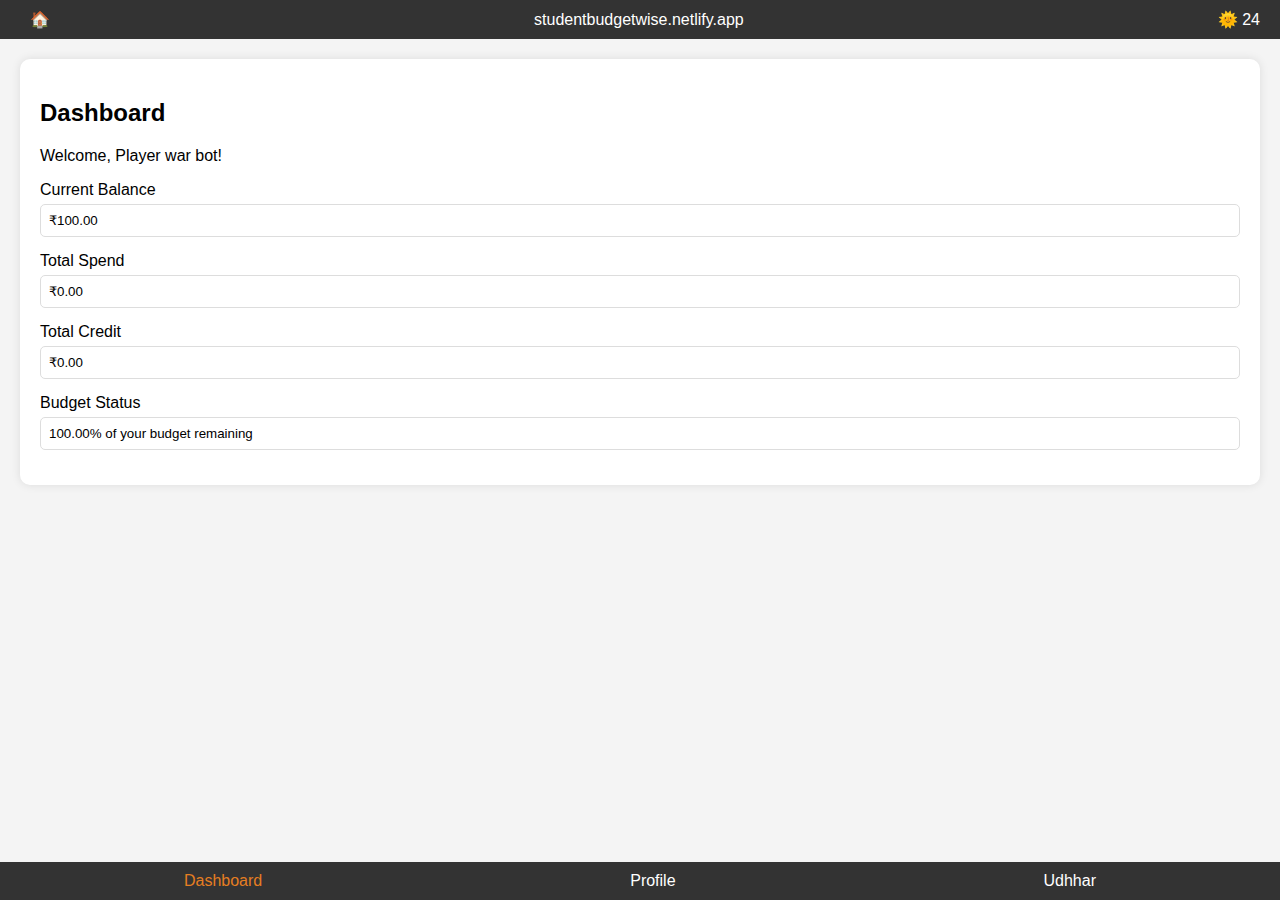
<file: index.html>
<script type="text/javascript">
        var gk_isXlsx = false;
        var gk_xlsxFileLookup = {};
        var gk_fileData = {};
        function filledCell(cell) {
          return cell !== '' && cell != null;
        }
        function loadFileData(filename) {
        if (gk_isXlsx && gk_xlsxFileLookup[filename]) {
            try {
                var workbook = XLSX.read(gk_fileData[filename], { type: 'base64' });
                var firstSheetName = workbook.SheetNames[0];
                var worksheet = workbook.Sheets[firstSheetName];

                // Convert sheet to JSON to filter blank rows
                var jsonData = XLSX.utils.sheet_to_json(worksheet, { header: 1, blankrows: false, defval: '' });
                // Filter out blank rows (rows where all cells are empty, null, or undefined)
                var filteredData = jsonData.filter(row => row.some(filledCell));

                // Heuristic to find the header row by ignoring rows with fewer filled cells than the next row
                var headerRowIndex = filteredData.findIndex((row, index) =>
                  row.filter(filledCell).length >= filteredData[index + 1]?.filter(filledCell).length
                );
                // Fallback
                if (headerRowIndex === -1 || headerRowIndex > 25) {
                  headerRowIndex = 0;
                }

                // Convert filtered JSON back to CSV
                var csv = XLSX.utils.aoa_to_sheet(filteredData.slice(headerRowIndex)); // Create a new sheet from filtered array of arrays
                csv = XLSX.utils.sheet_to_csv(csv, { header: 1 });
                return csv;
            } catch (e) {
                console.error(e);
                return "";
            }
        }
        return gk_fileData[filename] || "";
        }
        </script><!DOCTYPE html>
<html lang="en">
<head>
    <meta charset="UTF-8">
    <meta name="viewport" content="width=device-width, initial-scale=1.0">
    <title>Student Budget Wise</title>
    <style>
        body {
            font-family: Arial, sans-serif;
            margin: 0;
            padding: 0;
            background-color: #f4f4f4;
        }
        .navbar {
            display: flex;
            justify-content: space-between;
            align-items: center;
            background-color: #333;
            color: white;
            padding: 10px 20px;
        }
        .navbar a {
            color: white;
            text-decoration: none;
            margin: 0 10px;
        }
        .content {
            padding: 20px;
        }
        .dashboard, .profile, .transaction {
            background-color: white;
            padding: 20px;
            margin-bottom: 20px;
            border-radius: 10px;
            box-shadow: 0 0 10px rgba(0,0,0,0.1);
        }
        .dashboard.dark {
            background-color: #222;
            color: white;
        }
        .toggle {
            cursor: pointer;
        }
        .form-group {
            margin-bottom: 15px;
        }
        .form-group label {
            display: block;
            margin-bottom: 5px;
        }
        .form-group input, .form-group select {
            width: 100%;
            padding: 8px;
            border: 1px solid #ddd;
            border-radius: 5px;
        }
        .form-group button {
            background-color: #2ecc71;
            color: white;
            border: none;
            padding: 10px 20px;
            border-radius: 5px;
            cursor: pointer;
        }
        .form-group button.red {
            background-color: #e74c3c;
        }
        .nav-bottom {
            display: flex;
            justify-content: space-around;
            background-color: #333;
            padding: 10px 0;
            position: fixed;
            bottom: 0;
            width: 100%;
        }
        .nav-bottom a {
            color: white;
            text-decoration: none;
            text-align: center;
        }
        .nav-bottom a.active {
            color: #e67e22;
        }
        .pie-chart {
            width: 200px;
            height: 200px;
            background-color: #3498db;
            border-radius: 50%;
            margin: 20px auto;
            position: relative;
            text-align: center;
            line-height: 200px;
            color: white;
        }
        .success {
            background-color: #2ecc71;
            color: white;
            padding: 10px;
            border-radius: 5px;
            margin-bottom: 15px;
            text-align: center;
        }
    </style>
</head>
<body>
    <div class="navbar">
        <a href="#">&#x1F3E0;</a>
        <span>studentbudgetwise.netlify.app</span>
        <div>
            <span id="toggle" class="toggle">&#x1F31E;</span>
            <span>24</span>
        </div>
    </div>

    <div class="content" id="content">
        <div class="dashboard" id="dashboard">
            <h2>Dashboard</h2>
            <p>Welcome, Player war bot!</p>
            <div class="form-group">
                <label>Current Balance</label>
                <input type="text" id="currentBalance" value="₹0.00" readonly>
            </div>
            <div class="form-group">
                <label>Total Spend</label>
                <input type="text" id="totalSpend" value="₹100.00" readonly>
            </div>
            <div class="form-group">
                <label>Total Credit</label>
                <input type="text" id="totalCredit" value="₹0.00" readonly>
            </div>
            <div class="form-group">
                <label>Budget Status</label>
                <input type="text" id="budgetStatus" value="0.00% of your budget remaining" readonly>
            </div>
        </div>

        <div class="profile" id="profile" style="display: none;">
            <h2>User Profile</h2>
            <div class="form-group">
                <label>Name</label>
                <input type="text" id="name" value="Player war bot" readonly>
            </div>
            <div class="form-group">
                <label>Monthly Budget</label>
                <input type="text" id="monthlyBudget" value="100">
            </div>
            <div class="form-group">
                <label>School/College Name</label>
                <input type="text" id="school" value="Wv w">
            </div>
            <div class="form-group">
                <label>UPI ID</label>
                <input type="text" id="upi" placeholder="Enter your UPI ID">
            </div>
            <button onclick="updateProfile()">Update Profile</button>
        </div>

        <div class="transaction" id="transaction" style="display: none;">
            <h2>Add Transaction</h2>
            <div class="form-group">
                <label>Type</label>
                <select id="type">
                    <option value="Gave">Gave</option>
                    <option value="Received">Received</option>
                </select>
            </div>
            <div class="form-group">
                <label>Category</label>
                <select id="category">
                    <option value="Food">Food</option>
                    <option value="Travel">Travel</option>
                </select>
            </div>
            <div class="form-group">
                <label>Amount (₹)</label>
                <input type="number" id="amount" value="0">
            </div>
            <div class="form-group">
                <label>Notes (optional)</label>
                <input type="text" id="notes" placeholder="Enter notes">
            </div>
            <button onclick="addTransaction()">Add Transaction</button>
            <div id="success" class="success" style="display: none;">Transaction added successfully</div>
            <div class="form-group">
                <h3>Transaction History</h3>
                <div id="transactionHistory"></div>
                <button class="red" onclick="resetData()">Reset All Data</button>
            </div>
        </div>

        <div class="transaction" id="personTransaction" style="display: none;">
            <h2>Person-to-Person Transactions</h2>
            <div class="form-group">
                <label>Person Name</label>
                <input type="text" id="personName" placeholder="Enter person name">
            </div>
            <div class="form-group">
                <label>Type</label>
                <select id="personType">
                    <option value="Gave">Gave</option>
                    <option value="Received">Received</option>
                </select>
            </div>
            <div class="form-group">
                <label>Amount (₹)</label>
                <input type="number" id="personAmount" value="0">
            </div>
            <div class="form-group">
                <label>Notes</label>
                <input type="text" id="personNotes" placeholder="Enter notes">
            </div>
            <button onclick="addPersonTransaction()">Add Transaction</button>
            <div class="form-group">
                <h3>Transaction Summary</h3>
                <p>Total Amount You Gave: <span id="totalGave">₹0.00</span></p>
                <p>Total Amount You Received: <span id="totalReceived">₹0.00</span></p>
                <p>Balance: <span id="balance">₹0.00</span></p>
            </div>
            <div class="form-group">
                <h3>Transactions</h3>
                <div id="personTransactionHistory"></div>
            </div>
        </div>
    </div>

    <div class="nav-bottom">
        <a href="#" onclick="showSection('dashboard')" class="active">Dashboard</a>
        <a href="#" onclick="showSection('profile')">Profile</a>
        <a href="#" onclick="showSection('transaction')">Udhhar</a>
    </div>

    <script>
        let transactions = [];
        let personTransactions = [];

        function showSection(section) {
            document.getElementById('dashboard').style.display = 'none';
            document.getElementById('profile').style.display = 'none';
            document.getElementById('transaction').style.display = 'none';
            document.getElementById('personTransaction').style.display = 'none';
            document.getElementById(section).style.display = 'block';
            document.querySelectorAll('.nav-bottom a').forEach(a => a.classList.remove('active'));
            document.querySelector(`.nav-bottom a[onclick="showSection('${section}')"]`).classList.add('active');
        }

        function toggleDarkMode() {
            const dashboard = document.getElementById('dashboard');
            dashboard.classList.toggle('dark');
        }

        document.getElementById('toggle').addEventListener('click', toggleDarkMode);

        function updateProfile() {
            alert('Profile updated!');
        }

        function addTransaction() {
            const type = document.getElementById('type').value;
            const category = document.getElementById('category').value;
            const amount = parseFloat(document.getElementById('amount').value);
            const notes = document.getElementById('notes').value || 'No notes';
            const date = new Date().toLocaleDateString();

            transactions.push({ type, category, amount, notes, date });
            updateDashboard();
            document.getElementById('success').style.display = 'block';
            setTimeout(() => document.getElementById('success').style.display = 'none', 2000);
            document.getElementById('amount').value = 0;
            document.getElementById('notes').value = '';
        }

        function addPersonTransaction() {
            const personName = document.getElementById('personName').value;
            const personType = document.getElementById('personType').value;
            const personAmount = parseFloat(document.getElementById('personAmount').value);
            const personNotes = document.getElementById('personNotes').value || 'No notes';

            personTransactions.push({ personName, personType, personAmount, personNotes });
            updatePersonTransactionSummary();
            document.getElementById('success').style.display = 'block';
            setTimeout(() => document.getElementById('success').style.display = 'none', 2000);
            document.getElementById('personName').value = '';
            document.getElementById('personAmount').value = 0;
            document.getElementById('personNotes').value = '';
        }

        function updateDashboard() {
            const totalSpend = transactions.reduce((sum, t) => t.type === 'Gave' ? sum + t.amount : sum, 0);
            document.getElementById('totalSpend').value = `₹${totalSpend.toFixed(2)}`;
            document.getElementById('currentBalance').value = `₹${(100 - totalSpend).toFixed(2)}`;
            document.getElementById('budgetStatus').value = `${((100 - totalSpend) / 100 * 100).toFixed(2)}% of your budget remaining`;
            const history = document.getElementById('transactionHistory');
            history.innerHTML = transactions.map(t => `- ₹${t.amount.toFixed(2)} (${t.category}) - ${t.date} <button onclick="deleteTransaction('${t.date}')">Delete</button>`).join('<br>');
        }

        function updatePersonTransactionSummary() {
            const totalGave = personTransactions.filter(t => t.personType === 'Gave').reduce((sum, t) => sum + t.personAmount, 0);
            const totalReceived = personTransactions.filter(t => t.personType === 'Received').reduce((sum, t) => sum + t.personAmount, 0);
            document.getElementById('totalGave').textContent = `₹${totalGave.toFixed(2)}`;
            document.getElementById('totalReceived').textContent = `₹${totalReceived.toFixed(2)}`;
            document.getElementById('balance').textContent = `₹${(totalReceived - totalGave).toFixed(2)}`;
            const history = document.getElementById('personTransactionHistory');
            history.innerHTML = personTransactions.map(t => `Person Name: ${t.personName}<br>Type: ${t.personType}<br>Amount: ₹${t.personAmount}<br>Notes: ${t.personNotes}<br>`).join('<hr>');
        }

        function deleteTransaction(date) {
            transactions = transactions.filter(t => t.date !== date);
            updateDashboard();
        }

        function resetData() {
            transactions = [];
            updateDashboard();
        }

        // Initial call to set up dashboard
        updateDashboard();
    </script>
</file>
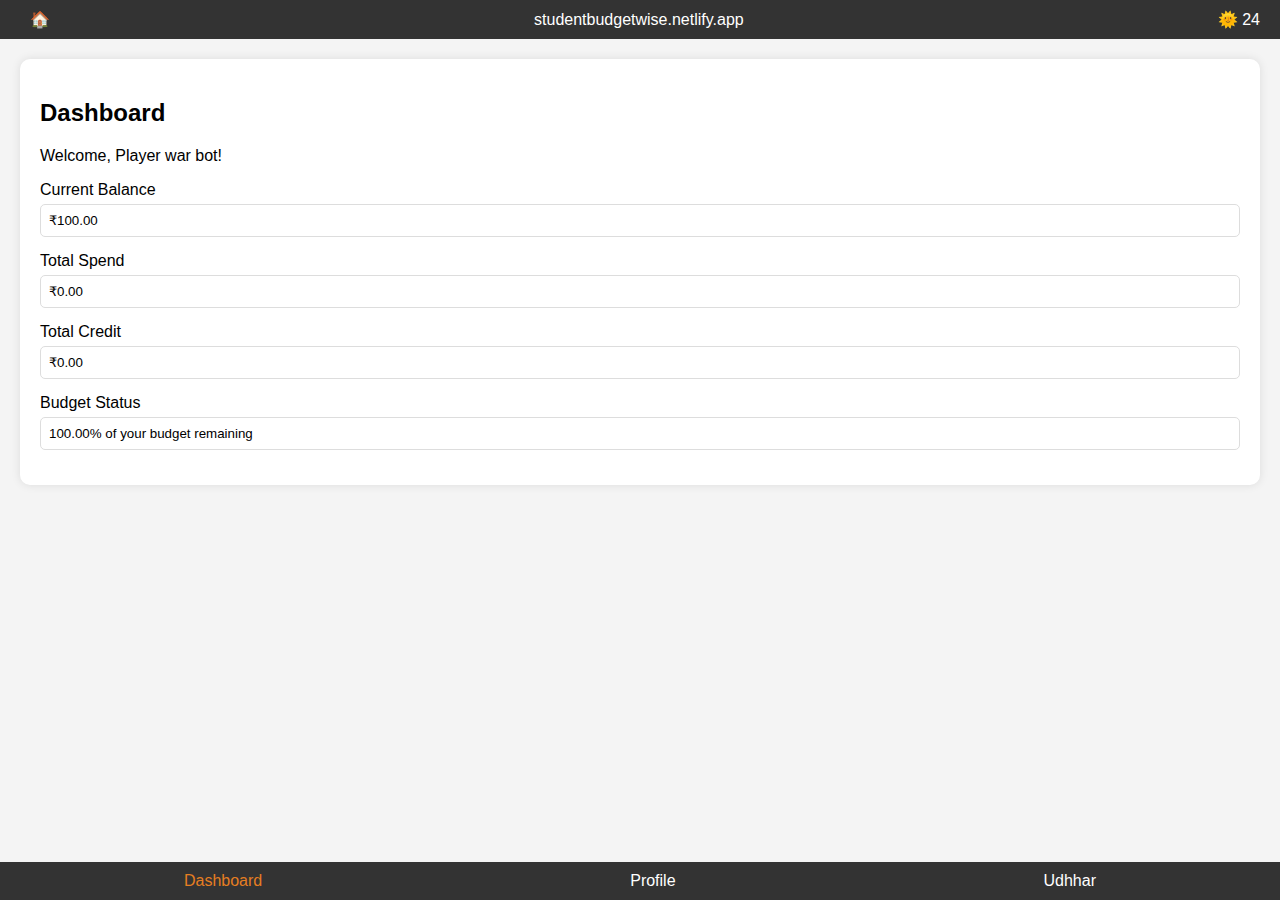
<file: index (4).html>
<script type="text/javascript">
        var gk_isXlsx = false;
        var gk_xlsxFileLookup = {};
        var gk_fileData = {};
        function filledCell(cell) {
          return cell !== '' && cell != null;
        }
        function loadFileData(filename) {
        if (gk_isXlsx && gk_xlsxFileLookup[filename]) {
            try {
                var workbook = XLSX.read(gk_fileData[filename], { type: 'base64' });
                var firstSheetName = workbook.SheetNames[0];
                var worksheet = workbook.Sheets[firstSheetName];

                // Convert sheet to JSON to filter blank rows
                var jsonData = XLSX.utils.sheet_to_json(worksheet, { header: 1, blankrows: false, defval: '' });
                // Filter out blank rows (rows where all cells are empty, null, or undefined)
                var filteredData = jsonData.filter(row => row.some(filledCell));

                // Heuristic to find the header row by ignoring rows with fewer filled cells than the next row
                var headerRowIndex = filteredData.findIndex((row, index) =>
                  row.filter(filledCell).length >= filteredData[index + 1]?.filter(filledCell).length
                );
                // Fallback
                if (headerRowIndex === -1 || headerRowIndex > 25) {
                  headerRowIndex = 0;
                }

                // Convert filtered JSON back to CSV
                var csv = XLSX.utils.aoa_to_sheet(filteredData.slice(headerRowIndex)); // Create a new sheet from filtered array of arrays
                csv = XLSX.utils.sheet_to_csv(csv, { header: 1 });
                return csv;
            } catch (e) {
                console.error(e);
                return "";
            }
        }
        return gk_fileData[filename] || "";
        }
        </script><!DOCTYPE html>
<html lang="en">
<head>
    <meta charset="UTF-8">
    <meta name="viewport" content="width=device-width, initial-scale=1.0">
    <title>Student Budget Wise</title>
    <style>
        body {
            font-family: Arial, sans-serif;
            margin: 0;
            padding: 0;
            background-color: #f4f4f4;
        }
        .navbar {
            display: flex;
            justify-content: space-between;
            align-items: center;
            background-color: #333;
            color: white;
            padding: 10px 20px;
        }
        .navbar a {
            color: white;
            text-decoration: none;
            margin: 0 10px;
        }
        .content {
            padding: 20px;
        }
        .dashboard, .profile, .transaction {
            background-color: white;
            padding: 20px;
            margin-bottom: 20px;
            border-radius: 10px;
            box-shadow: 0 0 10px rgba(0,0,0,0.1);
        }
        .dashboard.dark {
            background-color: #222;
            color: white;
        }
        .toggle {
            cursor: pointer;
        }
        .form-group {
            margin-bottom: 15px;
        }
        .form-group label {
            display: block;
            margin-bottom: 5px;
        }
        .form-group input, .form-group select {
            width: 100%;
            padding: 8px;
            border: 1px solid #ddd;
            border-radius: 5px;
        }
        .form-group button {
            background-color: #2ecc71;
            color: white;
            border: none;
            padding: 10px 20px;
            border-radius: 5px;
            cursor: pointer;
        }
        .form-group button.red {
            background-color: #e74c3c;
        }
        .nav-bottom {
            display: flex;
            justify-content: space-around;
            background-color: #333;
            padding: 10px 0;
            position: fixed;
            bottom: 0;
            width: 100%;
        }
        .nav-bottom a {
            color: white;
            text-decoration: none;
            text-align: center;
        }
        .nav-bottom a.active {
            color: #e67e22;
        }
        .pie-chart {
            width: 200px;
            height: 200px;
            background-color: #3498db;
            border-radius: 50%;
            margin: 20px auto;
            position: relative;
            text-align: center;
            line-height: 200px;
            color: white;
        }
        .success {
            background-color: #2ecc71;
            color: white;
            padding: 10px;
            border-radius: 5px;
            margin-bottom: 15px;
            text-align: center;
        }
    </style>
</head>
<body>
    <div class="navbar">
        <a href="#">&#x1F3E0;</a>
        <span>studentbudgetwise.netlify.app</span>
        <div>
            <span id="toggle" class="toggle">&#x1F31E;</span>
            <span>24</span>
        </div>
    </div>

    <div class="content" id="content">
        <div class="dashboard" id="dashboard">
            <h2>Dashboard</h2>
            <p>Welcome, Player war bot!</p>
            <div class="form-group">
                <label>Current Balance</label>
                <input type="text" id="currentBalance" value="₹0.00" readonly>
            </div>
            <div class="form-group">
                <label>Total Spend</label>
                <input type="text" id="totalSpend" value="₹100.00" readonly>
            </div>
            <div class="form-group">
                <label>Total Credit</label>
                <input type="text" id="totalCredit" value="₹0.00" readonly>
            </div>
            <div class="form-group">
                <label>Budget Status</label>
                <input type="text" id="budgetStatus" value="0.00% of your budget remaining" readonly>
            </div>
        </div>

        <div class="profile" id="profile" style="display: none;">
            <h2>User Profile</h2>
            <div class="form-group">
                <label>Name</label>
                <input type="text" id="name" value="Player war bot" readonly>
            </div>
            <div class="form-group">
                <label>Monthly Budget</label>
                <input type="text" id="monthlyBudget" value="100">
            </div>
            <div class="form-group">
                <label>School/College Name</label>
                <input type="text" id="school" value="Wv w">
            </div>
            <div class="form-group">
                <label>UPI ID</label>
                <input type="text" id="upi" placeholder="Enter your UPI ID">
            </div>
            <button onclick="updateProfile()">Update Profile</button>
        </div>

        <div class="transaction" id="transaction" style="display: none;">
            <h2>Add Transaction</h2>
            <div class="form-group">
                <label>Type</label>
                <select id="type">
                    <option value="Gave">Gave</option>
                    <option value="Received">Received</option>
                </select>
            </div>
            <div class="form-group">
                <label>Category</label>
                <select id="category">
                    <option value="Food">Food</option>
                    <option value="Travel">Travel</option>
                </select>
            </div>
            <div class="form-group">
                <label>Amount (₹)</label>
                <input type="number" id="amount" value="0">
            </div>
            <div class="form-group">
                <label>Notes (optional)</label>
                <input type="text" id="notes" placeholder="Enter notes">
            </div>
            <button onclick="addTransaction()">Add Transaction</button>
            <div id="success" class="success" style="display: none;">Transaction added successfully</div>
            <div class="form-group">
                <h3>Transaction History</h3>
                <div id="transactionHistory"></div>
                <button class="red" onclick="resetData()">Reset All Data</button>
            </div>
        </div>

        <div class="transaction" id="personTransaction" style="display: none;">
            <h2>Person-to-Person Transactions</h2>
            <div class="form-group">
                <label>Person Name</label>
                <input type="text" id="personName" placeholder="Enter person name">
            </div>
            <div class="form-group">
                <label>Type</label>
                <select id="personType">
                    <option value="Gave">Gave</option>
                    <option value="Received">Received</option>
                </select>
            </div>
            <div class="form-group">
                <label>Amount (₹)</label>
                <input type="number" id="personAmount" value="0">
            </div>
            <div class="form-group">
                <label>Notes</label>
                <input type="text" id="personNotes" placeholder="Enter notes">
            </div>
            <button onclick="addPersonTransaction()">Add Transaction</button>
            <div class="form-group">
                <h3>Transaction Summary</h3>
                <p>Total Amount You Gave: <span id="totalGave">₹0.00</span></p>
                <p>Total Amount You Received: <span id="totalReceived">₹0.00</span></p>
                <p>Balance: <span id="balance">₹0.00</span></p>
            </div>
            <div class="form-group">
                <h3>Transactions</h3>
                <div id="personTransactionHistory"></div>
            </div>
        </div>
    </div>

    <div class="nav-bottom">
        <a href="#" onclick="showSection('dashboard')" class="active">Dashboard</a>
        <a href="#" onclick="showSection('profile')">Profile</a>
        <a href="#" onclick="showSection('transaction')">Udhhar</a>
    </div>

    <script>
        let transactions = [];
        let personTransactions = [];

        function showSection(section) {
            document.getElementById('dashboard').style.display = 'none';
            document.getElementById('profile').style.display = 'none';
            document.getElementById('transaction').style.display = 'none';
            document.getElementById('personTransaction').style.display = 'none';
            document.getElementById(section).style.display = 'block';
            document.querySelectorAll('.nav-bottom a').forEach(a => a.classList.remove('active'));
            document.querySelector(`.nav-bottom a[onclick="showSection('${section}')"]`).classList.add('active');
        }

        function toggleDarkMode() {
            const dashboard = document.getElementById('dashboard');
            dashboard.classList.toggle('dark');
        }

        document.getElementById('toggle').addEventListener('click', toggleDarkMode);

        function updateProfile() {
            alert('Profile updated!');
        }

        function addTransaction() {
            const type = document.getElementById('type').value;
            const category = document.getElementById('category').value;
            const amount = parseFloat(document.getElementById('amount').value);
            const notes = document.getElementById('notes').value || 'No notes';
            const date = new Date().toLocaleDateString();

            transactions.push({ type, category, amount, notes, date });
            updateDashboard();
            document.getElementById('success').style.display = 'block';
            setTimeout(() => document.getElementById('success').style.display = 'none', 2000);
            document.getElementById('amount').value = 0;
            document.getElementById('notes').value = '';
        }

        function addPersonTransaction() {
            const personName = document.getElementById('personName').value;
            const personType = document.getElementById('personType').value;
            const personAmount = parseFloat(document.getElementById('personAmount').value);
            const personNotes = document.getElementById('personNotes').value || 'No notes';

            personTransactions.push({ personName, personType, personAmount, personNotes });
            updatePersonTransactionSummary();
            document.getElementById('success').style.display = 'block';
            setTimeout(() => document.getElementById('success').style.display = 'none', 2000);
            document.getElementById('personName').value = '';
            document.getElementById('personAmount').value = 0;
            document.getElementById('personNotes').value = '';
        }

        function updateDashboard() {
            const totalSpend = transactions.reduce((sum, t) => t.type === 'Gave' ? sum + t.amount : sum, 0);
            document.getElementById('totalSpend').value = `₹${totalSpend.toFixed(2)}`;
            document.getElementById('currentBalance').value = `₹${(100 - totalSpend).toFixed(2)}`;
            document.getElementById('budgetStatus').value = `${((100 - totalSpend) / 100 * 100).toFixed(2)}% of your budget remaining`;
            const history = document.getElementById('transactionHistory');
            history.innerHTML = transactions.map(t => `- ₹${t.amount.toFixed(2)} (${t.category}) - ${t.date} <button onclick="deleteTransaction('${t.date}')">Delete</button>`).join('<br>');
        }

        function updatePersonTransactionSummary() {
            const totalGave = personTransactions.filter(t => t.personType === 'Gave').reduce((sum, t) => sum + t.personAmount, 0);
            const totalReceived = personTransactions.filter(t => t.personType === 'Received').reduce((sum, t) => sum + t.personAmount, 0);
            document.getElementById('totalGave').textContent = `₹${totalGave.toFixed(2)}`;
            document.getElementById('totalReceived').textContent = `₹${totalReceived.toFixed(2)}`;
            document.getElementById('balance').textContent = `₹${(totalReceived - totalGave).toFixed(2)}`;
            const history = document.getElementById('personTransactionHistory');
            history.innerHTML = personTransactions.map(t => `Person Name: ${t.personName}<br>Type: ${t.personType}<br>Amount: ₹${t.personAmount}<br>Notes: ${t.personNotes}<br>`).join('<hr>');
        }

        function deleteTransaction(date) {
            transactions = transactions.filter(t => t.date !== date);
            updateDashboard();
        }

        function resetData() {
            transactions = [];
            updateDashboard();
        }

        // Initial call to set up dashboard
        updateDashboard();
    </script>
</file>
